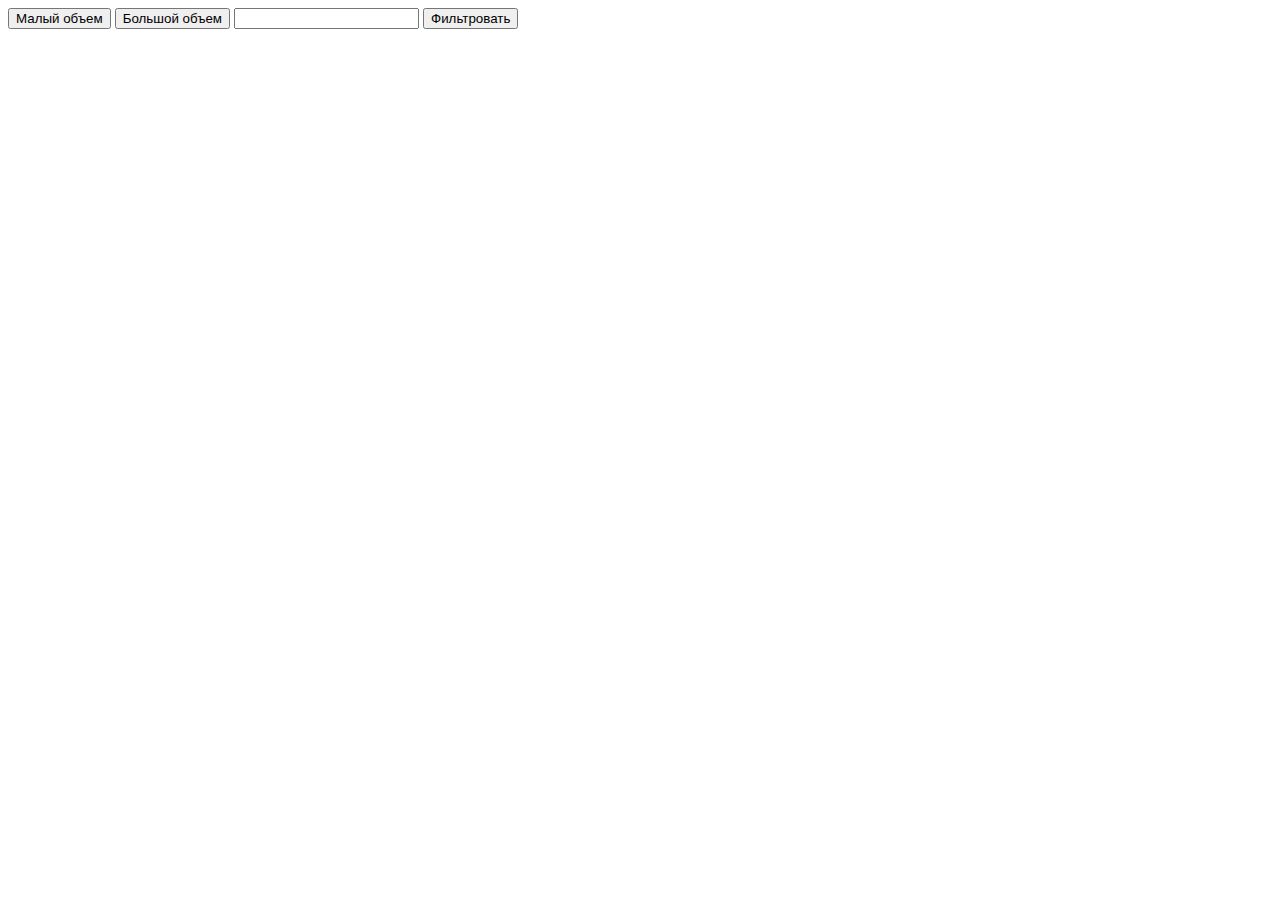
<file: js/index.html>
<!DOCTYPE html>
<html lang="en">
	<head>
		<meta charset="UTF-8">
		<title>Js Test</title>
		<link rel="stylesheet" href="style.css">
	</head>
	<body>
		<div>
			<button class="js-load-small">Малый объем</button>
			<button class="js-load-big">Большой объем</button>
			<input type="text" class="js-input-filter">
			<button class="js-btn-filter">Фильтровать</button>
		</div>
		<table class="table"></table>
		<div class="hidden js-paging">
			<button class="js-prev-page">Prev</button>
			<div class="js-current-page current-page"></div>
			<button class="js-next-page">Next</button>
		</div>
		<div class="progress hidden"></div>

		<div class="js-user-info hidden info">
			<div>
				<span>Выбран пользователь </span>
				<span class="js-current-user"></span>
			</div>
			<div>
				<p>Описание: </p>
				<p class="js-user-description tabbed"></p>
			</div>
			<div>
				<span>Адрес проживания: </span>
				<span class="js-user-adress"></span>
			</div>
			<div>
				<span>Город: </span>
				<span class="js-user-city"></span>
			</div>
			<div>
				<span>Провинция/штат: </span>
				<span class="js-user-state"></span>
			</div>
			<div>
				<span>Индекс: </span>
				<span class="js-user-zip"></span>
			</div>
		</div>

		<script type="text/javascript" src="table.js"></script>
	</body>
</html>
</file>
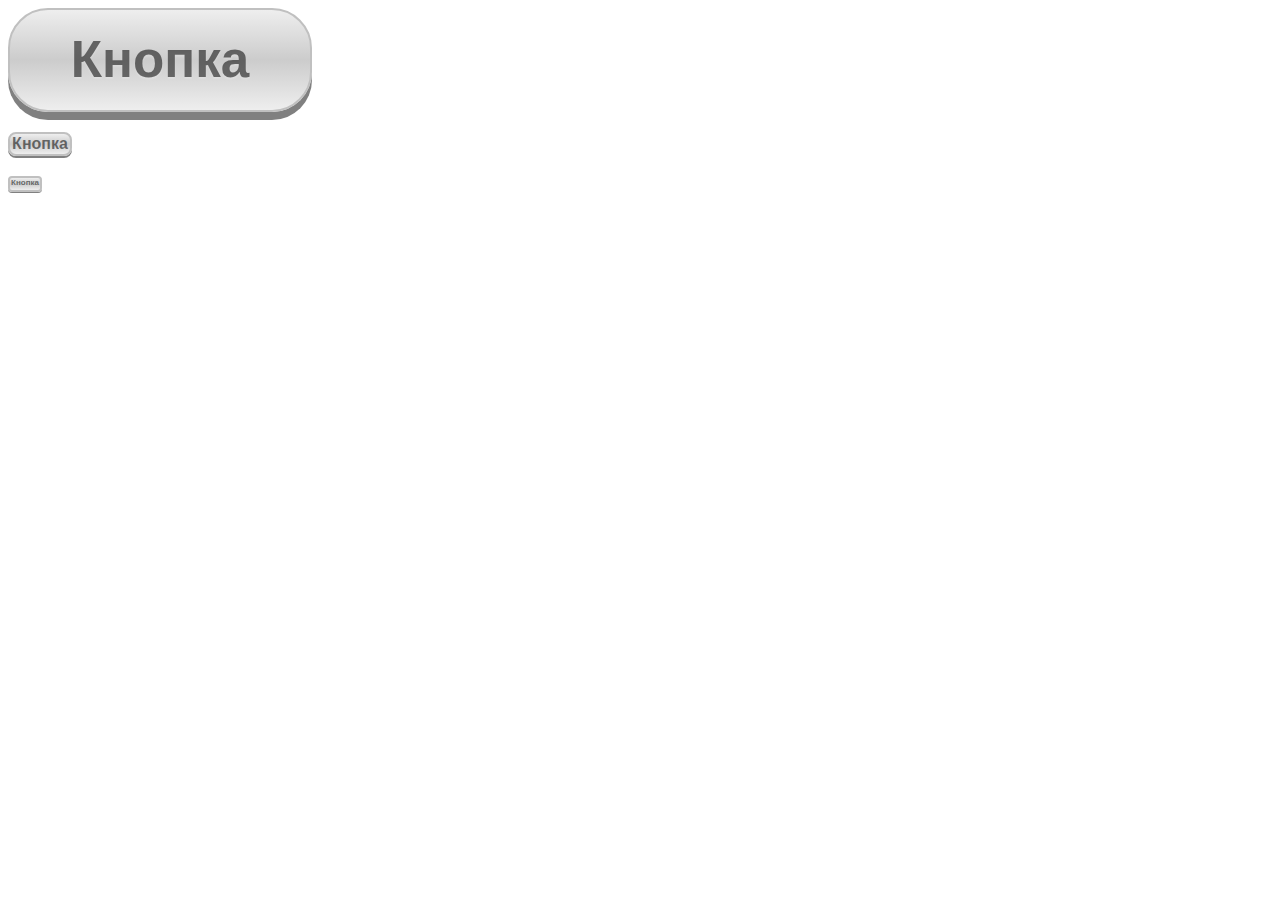
<file: verst/buttons/index.html>
<!DOCTYPE html>
<html>
<head>
	<meta charset='utf-8'>
	<title>Кнопки</title>
	<link rel='stylesheet' href='style.css'>
</head>
<body>
	<a href="" class="button button--big">Кнопка</a>
	<p></p>
	<a href="" class="button button--default">Кнопка</a>
	<p></p>
	<a href="" class="button button--small">Кнопка</a>
</body>
</html>
</file>
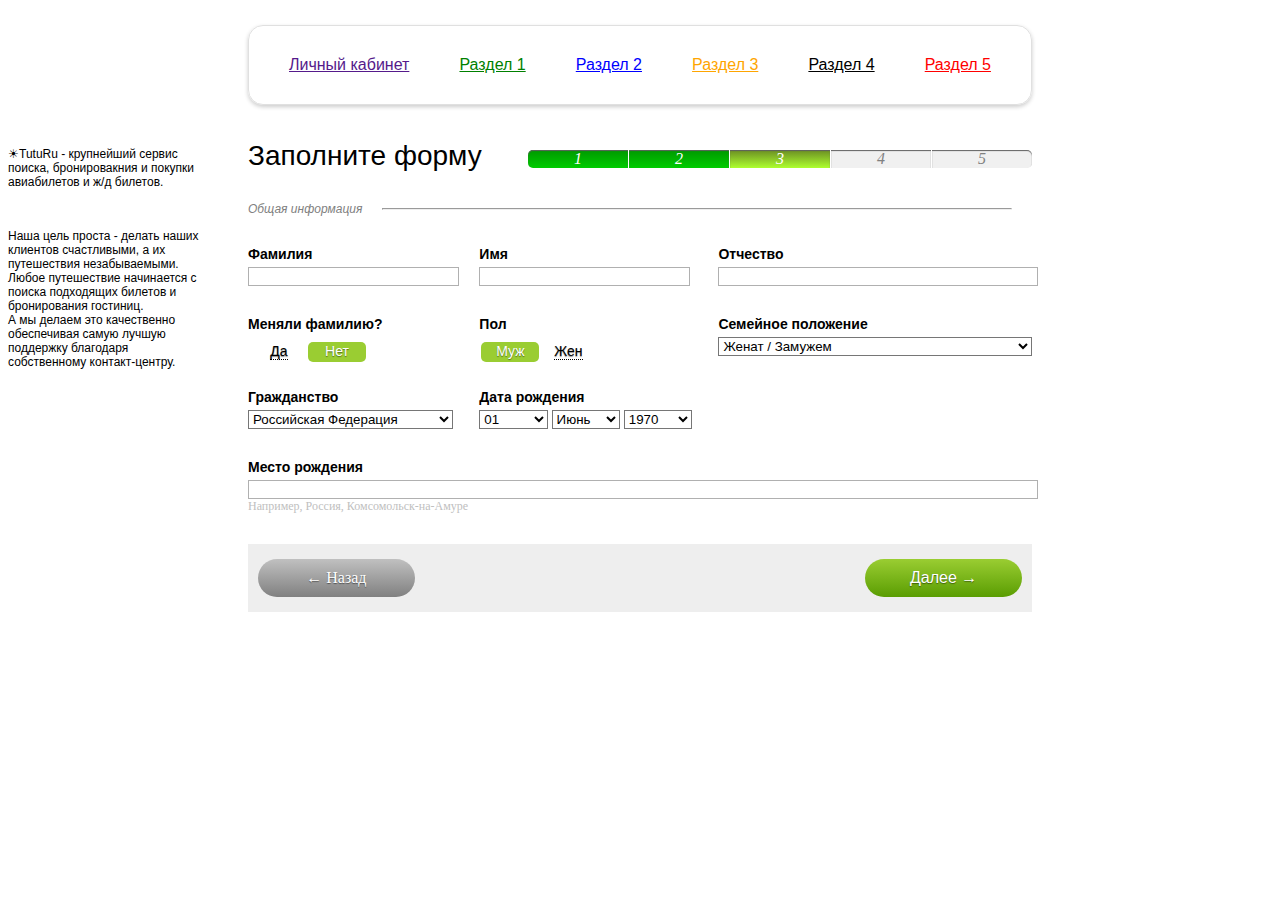
<file: verst/page/index.html>
<!DOCTYPE html>
<html>
	<head>
		<meta charset='utf-8'>
		<title>Верстка страницы</title>
		<link rel='stylesheet' href='style.css'>
	</head>
	<body>
		<div class="layout">
			<div class="left">
				<p class="left--default__content">&#9728;TutuRu - крупнейший сервис поиска, бронировакния и покупки авиабилетов и ж/д билетов.</p></td>
				<p class="left--default__content">Наша цель проста - делать наших клиентов счастливыми, а их путешествия незабываемыми.<br>
					Любое путешествие начинается с поиска подходящих билетов и бронирования гостиниц.<br>
					А мы делаем это качественно обеспечивая самую лучшую поддержку благодаря собственному контакт-центру.</p>
			</div>
			<div class="right">
				<div class="menu">
				    <div class="menu__item"><a href="" class="menu__link">Личный кабинет</a></div>
					<div class="menu__item"><a href="" class="menu__link green">Раздел 1</a></div>
					<div class="menu__item"><a href="" class="menu__link blue">Раздел 2</a></div>
					<div class="menu__item"><a href="" class="menu__link orange">Раздел 3</a></div>    
					<div class="menu__item"><a href="" class="menu__link black">Раздел 4</a></div>   
					<div class="menu__item"><a href="" class="menu__link red">Раздел 5</a></div>
				</div>

				<div class="form-header">
					<span class="form-header__text">Заполните форму</span>
					<span class="form-header__progress">
						<span class="form-header__progress--default__element form-header__progress--default__element--left done">1</span>
						<span class="form-header__progress--default__element done">2</span>
						<span class="form-header__progress--default__element current">3</span>
						<span class="form-header__progress--default__element">4</span>
						<span class="form-header__progress--default__element form-header__progress--default__element--right">5</span>
					</span>
				</div>

				<div class="info-header">
					<span>Общая информация</span>
					<hr class="info-header__through">
				</div>

				<form action="">
					<div class="person-info">
						<span class="person-info__element">
							<div class="person-info__element--default__label">Фамилия</div>
							<input type="text" class="person-info__element--default__input">
						</span>
						<span class="person-info__element">
							<div class="person-info__element--default__label">Имя</div>
							<input type="text" class="person-info__element--default__input">
						</span>
						<span class="person-info__element--long">
							<div class="person-info__element--default__label">Отчество</div>	
							<input type="text" class="person-info__element--fully__input">					
						</span>
					</div>
					<div class="person-info">
						<span class="person-info__element">
							<div class="person-info__element--default__label">Меняли фамилию?</div>
							
							<div class="switch">
								<input type="radio" class="switch-input" name="eng" value="Да" id="eng--yes">
								<label for="eng--yes" class="switch-label switch-label-on"><span>Да</span></label>
								<input type="radio" class="switch-input" name="eng" value="Нет" id="eng--no" checked>
								<label for="eng--no" class="switch-label switch-label-off"><span>Нет</span></label>
								<span class="switch-selection"></span>
							</div>

						</span>
						<span class="person-info__element">
							<div class="person-info__element--default__label">Пол</div>

							<div class="switch">
								<input type="radio" class="switch-input" name="sex" value="Муж" id="sex--m" checked>
								<label for="sex--m" class="switch-label switch-label-on"><span>Муж</span></label>
								<input type="radio" class="switch-input" name="sex" value="Жен" id="sex--f">
								<label for="sex--f" class="switch-label switch-label-off"><span>Жен</span></label>
								<span class="switch-selection"></span>
							</div>

						</span>
						<span class="person-info__element--long">
							<div class="person-info__element--default__label">Семейное положение</div>
							<select name="martial-status" class="person-info__select--fully">
								<option value="married">Женат / Замужем</option>
								<option value="single">Холост</option>
								<option value="divorced">Разведен</option>
								<option value="widowed">Вдовец / Вдова</option>
							</select>
						</span>
					</div>
					<div class="person-info">
						<span class="person-info__element">
							<div class="person-info__element--default__label">Гражданство</div>
							<select name="citizenship" class="person-info__select">
								<option value="rf">Российская Федерация</option>
								<option value="other">Другое</option>
							</select>
						</span>
						<span class="person-info__element">
							<div class="person-info__element--default__label">Дата рождения</div>
							<select name="day" class="person-info__select--shorty">
								<option value="01">01</option>
								<option value="02">02</option>
								<option value="03">03</option>
								<option value="04">04</option>
							</select>
							<select name="month" class="person-info__select--shorty">
								<option value="June">Июнь</option>
								<option value="July">Июль</option>
								<option value="August">Август</option>
								<option value="September">Сентябрь</option>
							</select>
							<select name="year" class="person-info__select--shorty">
								<option value="1970">1970</option>
								<option value="1971">1971</option>
								<option value="1972">1972</option>
								<option value="1973">1973</option>s
							</select>
						</span>
					</div>
					<div class="person-info">
						<span class="person-info__element--fully">
							<div class="person-info__element--default__label">Место рождения</div>
							<input type="text" class="person-info__element--fully__input">
						</span>
						<div class="person-info__ref">Например, Россия, Комсомольск-на-Амуре</div>
					</div>
					<div class="navigation">
						<div class="button button__back">&#8592; Назад</div>
						<input type="submit" class="button button__forward" value="Далее &#8594;" action="">
					</div>
				</form>
			</div>
		</div>
	</body>
</html>
</file>
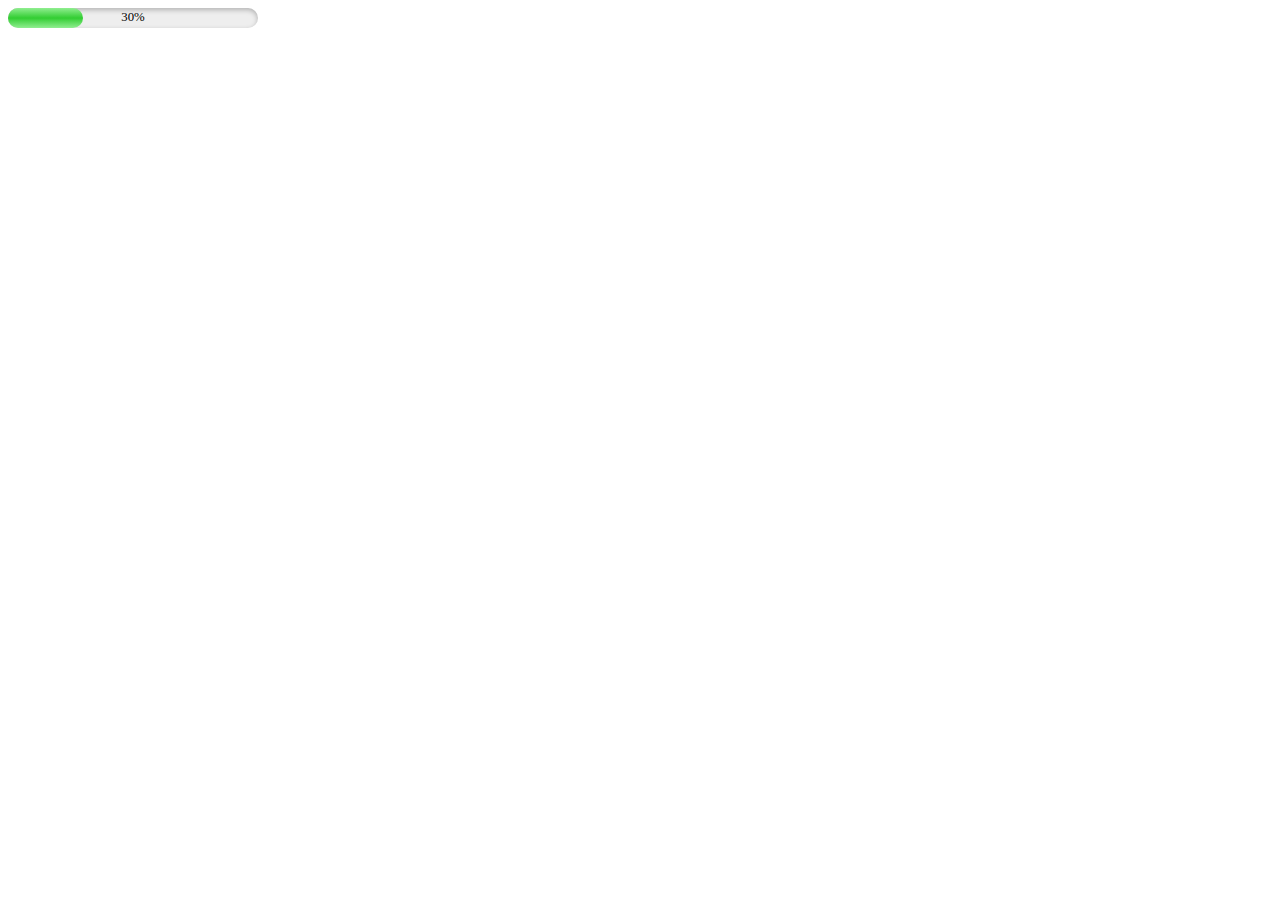
<file: verst/progress/index.html>
<!DOCTYPE html>
<html>
<head>
	<meta charset='utf-8'>
	<title>Прогресс бар</title>
	<link rel='stylesheet' href='style.css'>
</head>
<body>
	<div class="progress">
	    <div class="progress__bar"></div>
	    <span class='progress__status'></span>
	</div>

	<script src='script.js'></script>
</body>
</html>
</file>
<file: js/style.css>
.table {
	width: 60%;
	cursor: pointer;
	border: 1px solid #000;
	border-collapse: collapse;
	margin-top: 5px;
}

.info {
	margin: 20px;
}

.clicked {
	background-color: #f00;
}

.tabbed {
	margin-left: 20px;
}

.hidden {
	display: none;
}

.current-page {
	display: inline-block;
	width: 20px;
	border: 1px solid #000;
	margin: 5px;
	text-align: center;
}

.progress {
	position: absolute;
	top:50%;
	left: 50%;
	height: 16px;
	width: 16px;
	background: url('loading.gif') center center;
	z-index: 2;
}

.sort-desc::after {
	content: '▼';
}

.sort-asc::after {
	content: '▲';
}

th, td {
	text-align: left;
	border: 1px #000 solid;
}
</file>
<file: verst/buttons/style.css>
.button {
	display: block;	
	background: #34696f;
	border: 2px solid #c0c0c0;

	 /*Step 3: Text Styles*/
	color: rgba(0, 0, 0, 0.55);
	text-align: center;

	/*Step 4: Fancy CSS3 Styles*/
	background: -webkit-linear-gradient(#eee, #ccc, #eee);
	background: -moz-linear-gradient(#eee, #ccc, #eee);
	background: -o-linear-gradient(#eee, #ccc, #eee);
	background: linear-gradient(#eee, #ccc, #eee);

}

p {
	margin-top: 20px;
}

.button--default {
	height: 20px;
	width: 60px;

	font: bold 1em/20px "Helvetica Neue", Arial, Helvetica, Geneva, sans-serif;
	 
	-webkit-border-radius: 8px;
	-khtml-border-radius: 8px;
	-moz-border-radius: 8px;
	border-radius: 8px;
	-webkit-box-shadow: 0 2px 0 #808080;
	-moz-box-shadow: 0 2px 0 #808080;
	box-shadow: 0 2px 0 #808080;
}

.button--small {
	height: 12px;
	width: 30px;

	font: bold 0.5em/10px "Helvetica Neue", Arial, Helvetica, Geneva, sans-serif;
	 
	-webkit-border-radius: 4px;
	-khtml-border-radius: 4px;
	-moz-border-radius: 4px;
	border-radius: 4px;
	-webkit-box-shadow: 0 1px 0 #808080;
	-moz-box-shadow: 0 1px 0 #808080;
	box-shadow: 0 1px 0 #808080;
}

.button--big {
	height: 100px;
	width: 300px;

	font: bold 3.2em/100px "Helvetica Neue", Arial, Helvetica, Geneva, sans-serif;
	 
	-webkit-border-radius: 40px;
	-khtml-border-radius: 40px;
	-moz-border-radius: 40px;
	border-radius: 40px;
	-webkit-box-shadow: 0 8px 0 #808080;
	-moz-box-shadow: 0 8px 0 #808080;
	box-shadow: 0 8px 0 #808080;
	 
	text-shadow: 0 2px 2px rgba(255, 255, 255, 0.2);
}
 
/*Step 3: Link Styling*/
a.button {
 	text-decoration: none;
}

/*Step 5: Hover Styles*/
a.button:hover {
	background: #ccc;
	background: -webkit-linear-gradient(#fff, #ccc, #fff);
	background: -moz-linear-gradient(#fff, #ccc, #fff);
	background: -o-linear-gradient(#fff, #ccc, #fff);
	background: linear-gradient(#fff, #ccc, #fff);
}
</file>
<file: verst/page/style.css>
.layout {
    position: relative;
    width: 1024px;
    height: 100%;
}

.left {
    float: left;
    width: 200px;
    margin-top: 10%;
}

.left--default__content {
    font-family: Arial, sans-serif;
    font-size: 12px;
    margin: 20px 0px 40px 0px;
}

.right {
    margin-left: 240px;
}

.menu {
    display: -webkit-box;
    -webkit-box-pack: justify;
    display: -webkit-flex;
    -webkit-justify-content: space-between;
    display: flex;
    justify-content: space-between;
    text-align: justify;
    text-align-last: justify;
    border: 1px solid #e0e0e0;
    box-shadow: 0 2px 4px rgba(0, 0, 0, .2);
    border-radius: 15px;
    padding: 10px 40px;
    margin: 25px 0px;
}

.menu__item{
    display: inline-block;
    text-align: left;
    padding: 20px 0px;
}

.menu__link{
    font-family: Arial;
    font-size: 16px;
}

.form-header {
    position: relative;
    display: inline-block;
    width: 100%;
    margin-top: 10px;
}

.form-header__text {
    font-size: 28px;
    font-family: Arial, sans-serif;
    display: inline-block;
    position: relative;
    margin-right: 20px;
}

.form-header__progress {
    display: inline-block;
    position: absolute;
    right: 0px;
}

.form-header__progress--default__element {
    width: 100px;
    position: relative;
    display: inline-block;
    margin-top: 10px;
    text-align: center;
    background-color: #f0f0f0;
    color: #808080;
    float: left;
    margin-left: 1px;
    font-style: italic;
    box-shadow: 0 1px 1px #606060 inset;
}

.form-header__progress--default__element--left {
    border-top-left-radius: 5px;
    border-bottom-left-radius: 5px;
}

.form-header__progress--default__element--right {
    border-top-right-radius: 5px;
    border-bottom-right-radius: 5px;
}

.info-header {
    position: relative;
    font-family: Arial, sans-serif;
    font-style: italic;
    font-size: 12px;
    color: #808080;
    margin-top: 30px;
}

.info-header__through {
    position: absolute;
    bottom: 0px;
    display: inline-block;
    width: 80%;
    margin-left: 20px;
}

.person-info {
    position: relative;
    display: block;
}

.person-info__element {
    position: relative;
    display: inline-block;
    width: 29%;
    margin: 0px;
    margin: 0px;
    margin-top: 30px;
}

.person-info__select {
    background: transparent;
    width: 90%;
}

.person-info__select--shorty {
    background: transparent;
    width: 30%;
}

.person-info__select--fully {
    background: transparent;
    width: 100%;
}

.person-info__element--long {
    position: absolute;
    display: inline-block;
    width: 40%;
    margin: 0px;
    margin: 0px;
    margin-top: 30px;
    right: 0px;
}

.person-info__element--fully {
    position: relative;
    display: inline-block;
    width: 100%;
    margin: 0px;
    margin: 0px;
    margin-top: 30px;
}

.person-info__element--default__label {
    margin-bottom: 5px;
    font-weight: bold;
    font-family: Arial, sans-serif;
    font-size: 14px;
}

.person-info__element--default__input {
    width: 90%;
    border: 1px solid #b0b0b0;
}

.person-info__element--fully__input {
    width: 100%;
    border: 1px solid #b0b0b0;
}

.person-info__ref {
    font-size: 12px;
    color: #c0c0c0;
}

.done {
    background: linear-gradient(to top, #00cc00, #009900);
    color: white;
}

.current {
    background: linear-gradient(to top, #adff2f, #6b8e23);
    color: white;
}

.green {
    color: green;
}

.blue {
    color: blue;
}

.orange {
    color: orange;
}

.black {
    color: black;
}

.red {
    color: red;
}

.switch {
    position: relative;
    margin: 10px 0px;
    width: 120px;
    border-radius: 5px;
}

.switch-label {
    position: relative;
    z-index: 2;
    float: left;
    width: 58px;
    font-family: Arial, sans-serif;
    font-size: 14px;
    text-align: center;
    text-shadow: 0 1px 1px rgba(0, 0, 0, 0.45);
    cursor: pointer;
    padding-top: 1px;
}

.switch-label span {
    border-bottom: 1px dotted #000;
}

.switch-label:active {
    font-weight: bold;
}

.switch-label-on {
    padding-left: 2px;
}

.switch-label-off {
    padding-right: 2px;
}

.switch-input {
    display: none;
}

.switch-input:checked + .switch-label {
    text-decoration: none;
    color: white;
}

.switch-input:checked + .switch-label span {
    border: none;
}

.switch-input:checked + .switch-label-off ~ .switch-selection {
    left: 60px;
}

.switch-selection {
    display: block;
    position: absolute;
    z-index: 1;
    top: 0px;
    left: 2px;
    width: 58px;
    height: 20px;
    background: #9acd32;
    border-radius: 5px;
    text-decoration: none;
}

.navigation {
    position: relative;
    width: 100%;
    background-color: #eeeeee;
    margin-top: 30px;    
}

.button {
    position: relative;
    width: 20%;
    font-size: 16px;
    text-align: center;
    border-radius: 20px;
    padding: 10px 0px;
    margin: 15px 10px;
    display: inline-block;
    text-decoration: none;
    color: white;
    text-shadow: 0 1px 1px rgba(0, 0, 0, 0.45);
    border: none;
    cursor: pointer;
}

.button__back {
    background: linear-gradient(to top, #808080, #c0c0c0);
}

.button__back:hover {
    background: linear-gradient(to top, #b0b0b0, #f0f0f0);
}

.button__forward {
    position: absolute;
    right: 0px;
    top: 0px;
    background: linear-gradient(to top, #5a9d02, #9acd32);
}

.button__forward:hover {
    background: linear-gradient(to top, #9add42, #dafd72);
}
</file>
<file: verst/progress/style.css>
.progress {
  width: 250px;
  height: 20px;
  position: relative;
  background-color: #eee;
  border-radius: 10px;
  box-shadow: 0 2px 5px rgba(0, 0, 0, 0.25) inset;
}

.progress__bar {
  background-image:
       -webkit-linear-gradient(#90EE90, #32CD32, #90EE90);
  background-image:
       -moz-linear-gradient(#90EE90, #32CD32, #90EE90);
  background-image:
       -o-linear-gradient(#90EE90, #32CD32, #90EE90);
  background-image:
       linear-gradient(#90EE90, #32CD32, #90EE90);
  height: 20px;
  border-radius: 10px;
}

.progress__status {
  position: absolute;
  /*z-index: 2;*/
  color: #000;
  text-align: center;
  font-size: 80%;
  vertical-align: center;
  top: 10%;
  width: 100%;
  display: inline-block;
}
</file>
